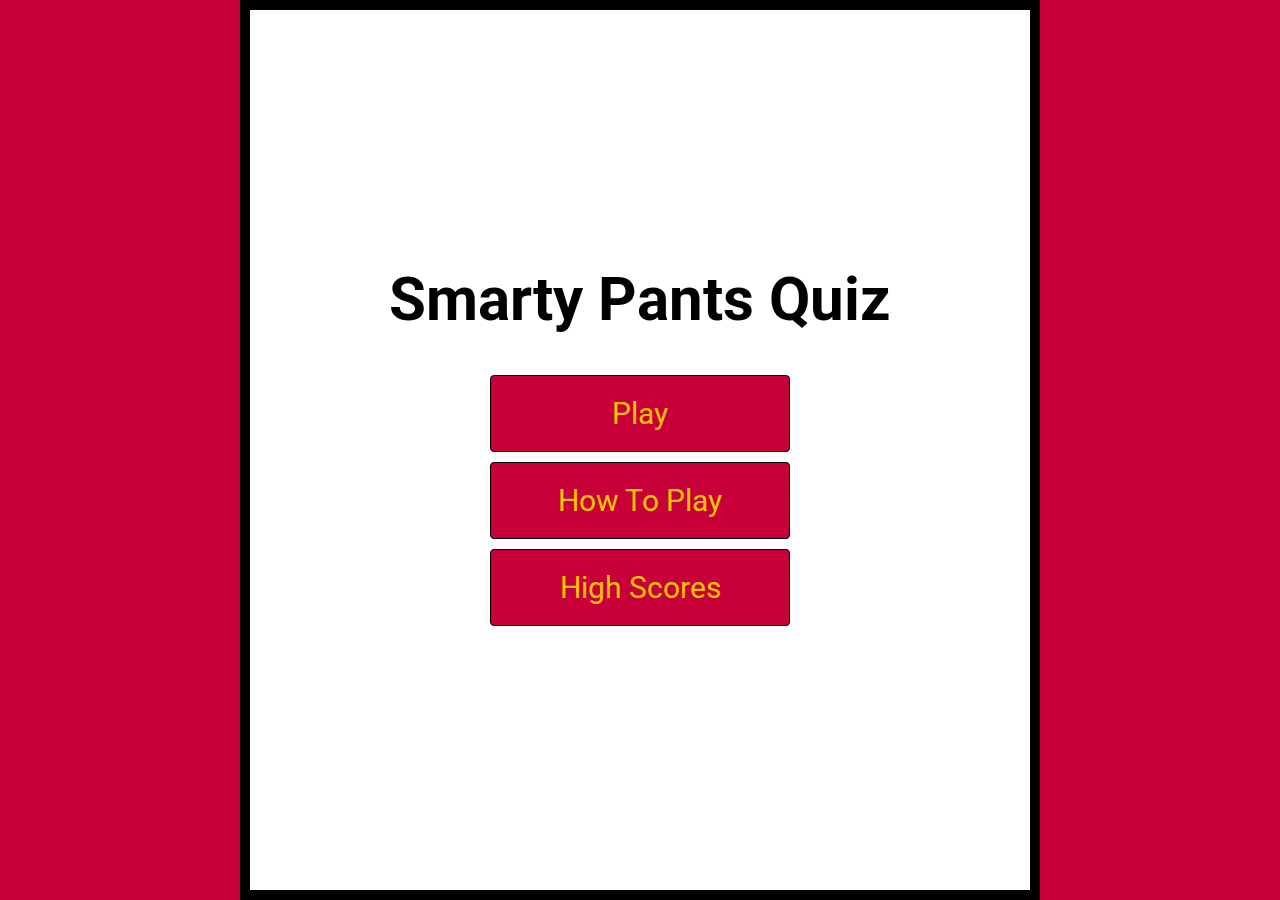
<file: index.html>
<!DOCTYPE html>
<html lang="en">

<head>
    <meta charset="UTF-8">
    <meta http-equiv="X-UA-Compatible" content="IE=edge">
    <meta name="viewport" content="width=device-width, initial-scale=1.0">
    <meta name="description" content="General knowledge quiz with a leaderboard">
    <meta name="keywords" content="General knowledge, quiz, leaderboard, competitive quiz">
    <title>Smarty Pants Quiz</title>
    <link rel="stylesheet" href="assets/css/style.css">
</head>

<body>
    <div class="container">
        <div class="flex-column flex-center" id="home">
            <h1>Smarty Pants Quiz</h1>
            <a href="game.html" class="btn">Play</a>
            <a href="howtoplay.html" class="btn">How To Play</a>
            <a href="highscores.html" class="btn">High Scores</a>
        </div>
    </div>
</body>

</html>
</file>
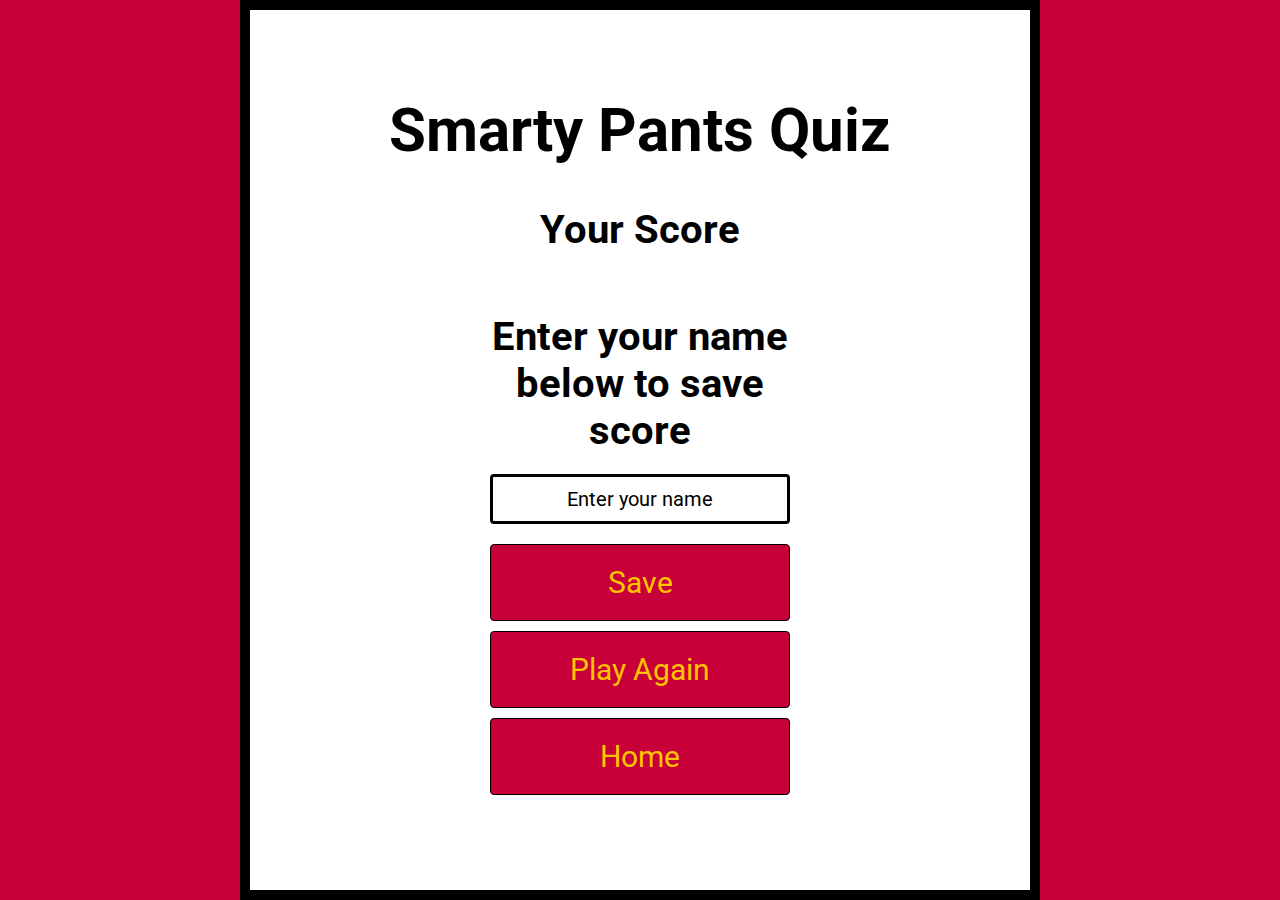
<file: end.html>
<!DOCTYPE html>
<html lang="en">

<head>
    <meta charset="UTF-8">
    <meta http-equiv="X-UA-Compatible" content="IE=edge">
    <meta name="viewport" content="width=device-width, initial-scale=1.0">
    <meta name="description" content="General knowledge quiz with a leaderboard">
    <meta name="keywords" content="General knowledge, quiz, leaderboard, competitive quiz">
    <title>Smarty Pants Quiz</title>
    <link rel="stylesheet" href="assets/css/style.css">
</head>

<body>
    <div class="container">
        <div class="flex-column flex-center" id="end">
            <h1>Smarty Pants Quiz</h1>
            <h2>Your Score</h2>
            <h1 id="finalScore">0</h1>
            <form class="end-form-container">
                <h2 id="end-text">Enter your name below to save score</h2>
                <input type="text" name="name" id="username" placeholder="Enter your name">
                <button class="btn" id="saveScoreBtn" type="submit" onclick="saveHighScore(event)">Save</button>
            </form>
            <a href="game.html" class="btn">Play Again</a>
            <a href="index.html" class="btn">Home</a>
        </div>
    </div>
    <script src="assets/js/end.js"></script>
</body>

</html>
</file>
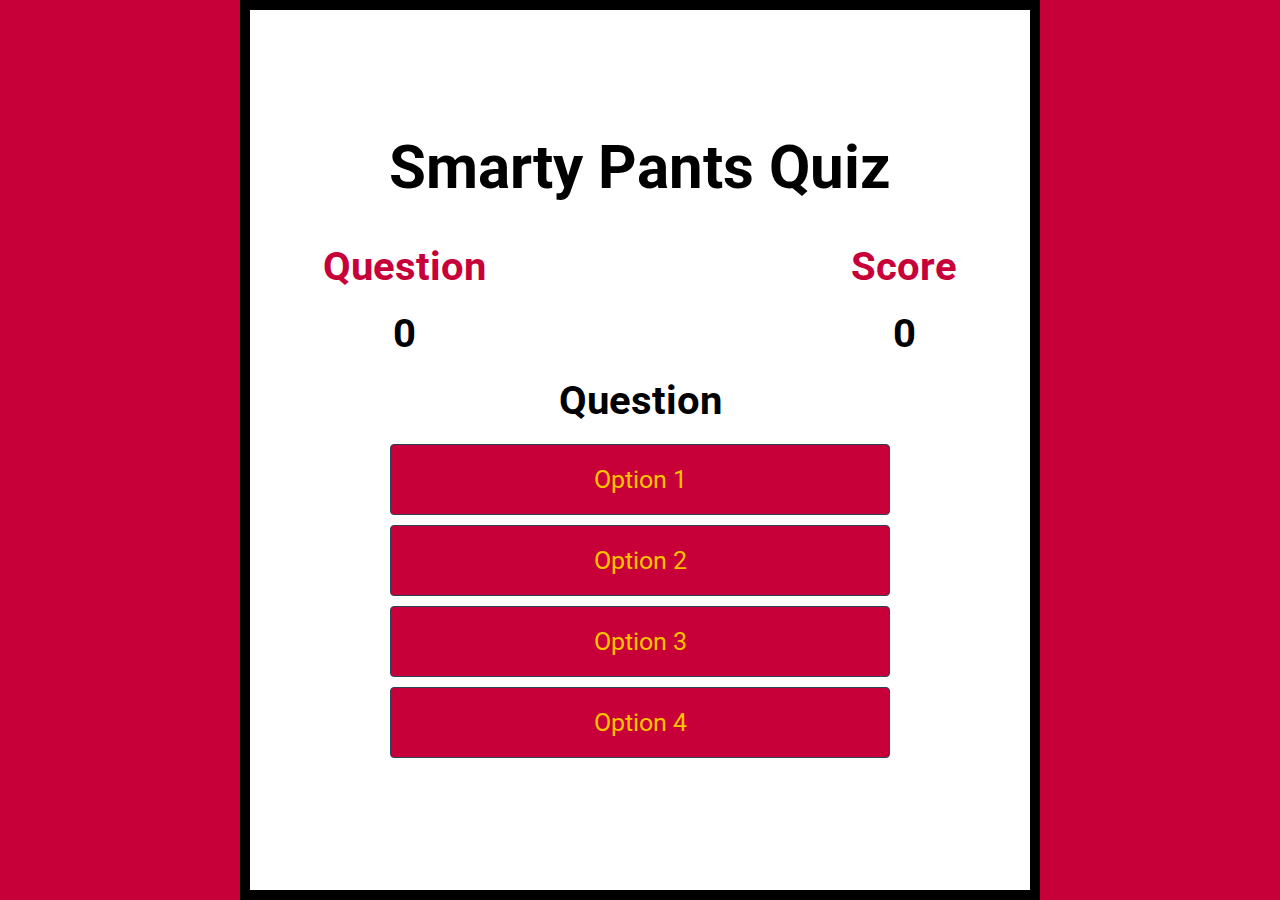
<file: game.html>
<!DOCTYPE html>
<html lang="en">
<head>
    <meta charset="UTF-8">
    <meta http-equiv="X-UA-Compatible" content="IE=edge">
    <meta name="viewport" content="width=device-width, initial-scale=1.0">
    <meta name="description" content="General knowledge quiz with a leaderboard">
    <meta name="keywords" content="General knowledge, quiz, leaderboard, competitive quiz">
    <title>Smarty Pants Quiz</title>
    <link rel="stylesheet" href="assets/css/style.css">
    <link rel="stylesheet" href="assets/css/game.css">
</head>

<body>
    <div class="container">
        <div class="flex-column flex-center" id="game">
            <h1>Smarty Pants Quiz</h1>
            <div id="information">
                <div>
                    <h2 class="information-prefix">Question</h2>
                    <h2 class="information-text" id="questionCounter">0</h2>
                </div>
                <div>
                    <h2 class="information-prefix">Score</h2>
                    <h2 class="information-text" id="score">0</h2>
                </div>
            </div>
            <h2 id="question">Question</h2>
            <div>
                <button class="answer" data-number="1">Option 1</button>
            </div>
            <div>
                <button class="answer" data-number="2">Option 2</button>
            </div>
            <div>
                <button class="answer" data-number="3">Option 3</button>
            </div>
            <div>
                <button class="answer" data-number="4">Option 4</button>
            </div>
        </div>
    </div>

    <script src="assets/js/game.js"></script>
</body>
</html>
</file>
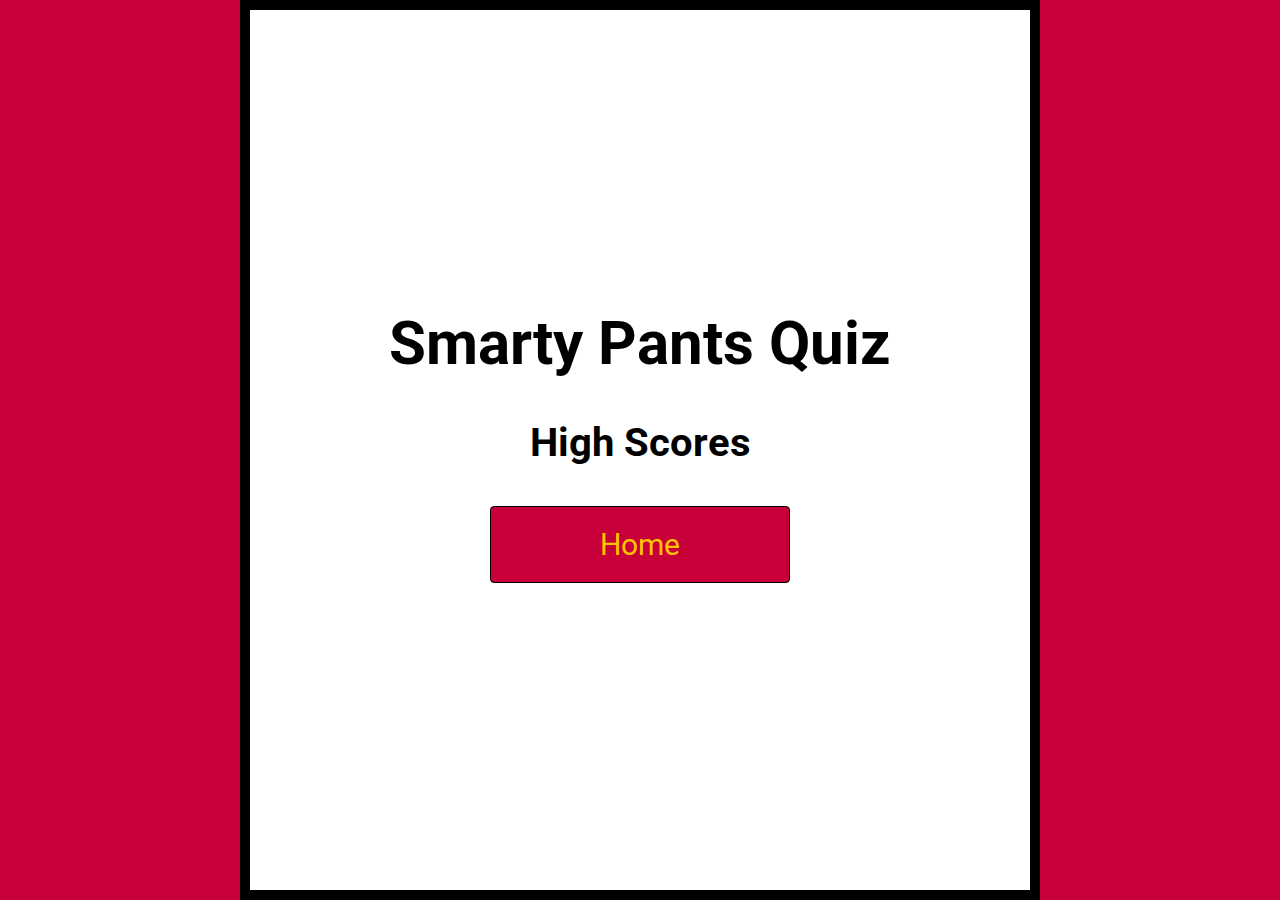
<file: highscores.html>
<!DOCTYPE html>
<html lang="en">

<head>
    <meta charset="UTF-8">
    <meta http-equiv="X-UA-Compatible" content="IE=edge">
    <meta name="viewport" content="width=device-width, initial-scale=1.0">
    <meta name="description" content="General knowledge quiz with a leaderboard">
    <meta name="keywords" content="General knowledge, quiz, leaderboard, competitive quiz">
    <title>Smarty Pants Quiz</title>
    <link rel="stylesheet" href="assets/css/style.css">
</head>

<body>
    <div class="container">
        <div class="flex-column flex-center" id="highScores">
            <h1>Smarty Pants Quiz</h1>
            <h2 id="finalScore">High Scores</h2>
            <ul id="highScoresList"></ul>
            <a href="index.html" class="btn">Home</a>
        </div>
    </div>
    <script src="assets/js/highscores.js"></script>
</body>

</html>
</file>
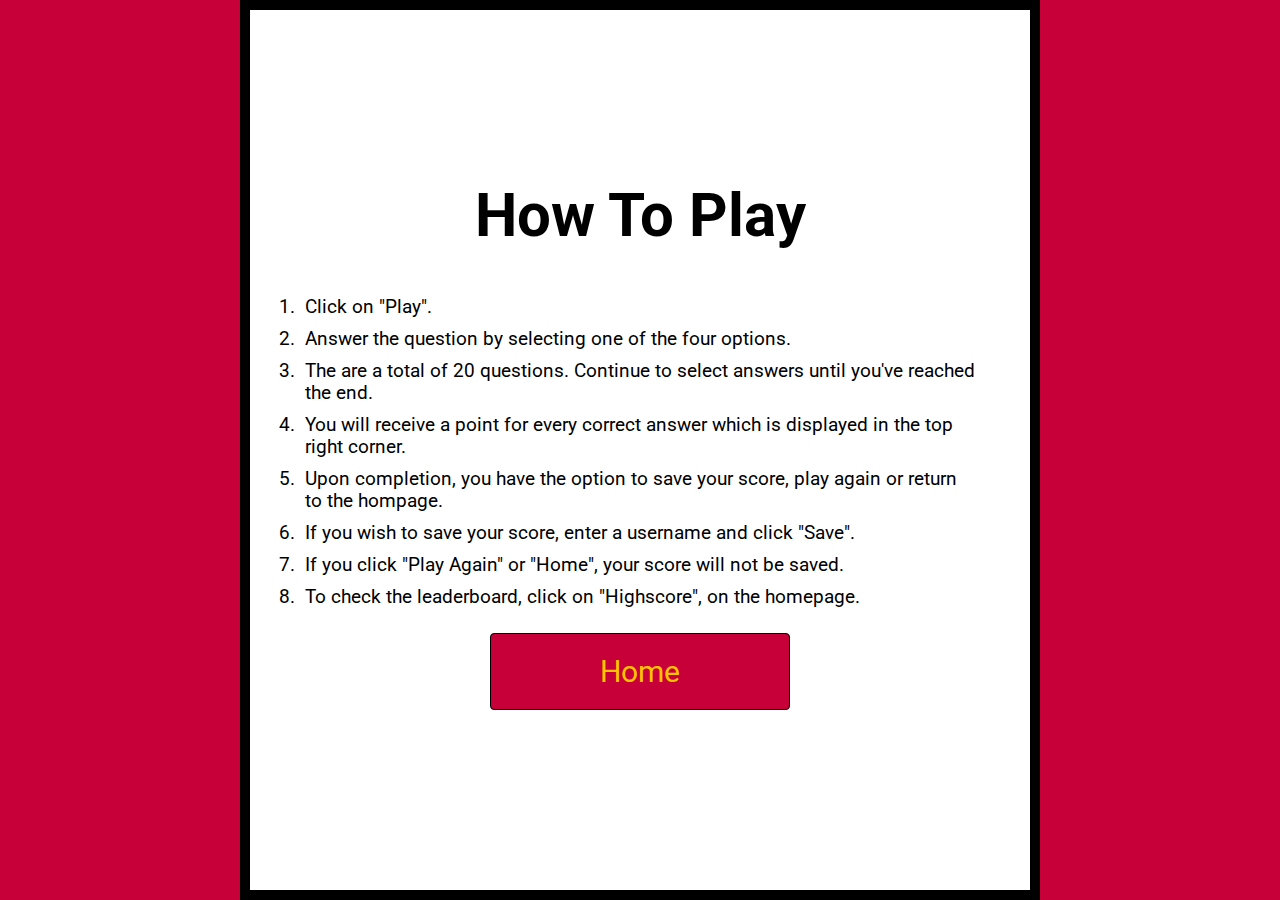
<file: howtoplay.html>
<!DOCTYPE html>
<html lang="en">
<head>
    <meta charset="UTF-8">
    <meta http-equiv="X-UA-Compatible" content="IE=edge">
    <meta name="viewport" content="width=device-width, initial-scale=1.0">
    <meta name="description" content="General knowledge quiz with a leaderboard">
    <meta name="keywords" content="General knowledge, quiz, leaderboard, competitive quiz">
    <title>Smarty Pants Quiz</title>
    <link rel="stylesheet" href="assets/css/style.css">
</head>
<body>
    <div class="how-to-play">
        <div class="flex-column flex-center" id="home"></div>
            <h1>
                How To Play
            </h1>
            <ol id="instructions">
                <li>Click on "Play".</li>
                <li>Answer the question by selecting one of the four options.</li>
                <li>The are a total of 20 questions. Continue to select answers until you've reached the end.</li>
                <li>You will receive a point for every correct answer which is displayed in the top right corner.</li>
                <li>Upon completion, you have the option to save your score, play again or return to the hompage.</li>
                <li>If you wish to save your score, enter a username and click "Save".</li>
                <li>If you click "Play Again" or "Home", your score will not be saved.</li>
                <li>To check the leaderboard, click on "Highscore", on the homepage.</li>
            </ol>
            <a href="index.html" class="btn">Home</a>
        </div>
    </div>
    
</body>
</html>
</file>
<file: assets/css/style.css>
@import url('https://fonts.googleapis.com/css2?family=Roboto&display=swap');


* {
    box-sizing: border-box;
    margin: 0;
    font-size: 62.5%;
    padding: 0;
    font-family: 'Roboto', sans-serif;
    text-align: center;
    color: #000000;
}

body {
    background-color: #c70039;
}

h1 {
    font-size: 6rem;
    margin-bottom: 4rem;
}

h2 {
    font-size: 4rem;
    margin-bottom: 2rem;
}

.container {
    width: 100vw;
    height: 100vh;
    display: flex;
    justify-content: center;
    align-items: center;
    max-width: 80rem;
    margin: 0 auto;
    padding: 5rem;
    border: 1rem solid #000000;
    background-color: #fff;
}

.flex-column {
    display: flex;
    flex-direction: column;
}

.flex-center {
    justify-content: center;
    align-items: center;
}

.btn {
    font-size: 3rem;
    padding: 2rem 0;
    width: 30rem;
    margin-bottom: 1rem;
    text-decoration: none;
    color: #ffc300;
    background-color: #c70039;
    border: 0.1rem solid #000000;
    border-radius: 4px;
}

.btn:hover {
    cursor: pointer;
    background-color: #ffc300;
    color: #c70039;
}

.end-form-container {
    width: 100%;
    display: flex;
    flex-direction: column;
    align-items: center;
    max-width: 30rem;
}

input {
    margin-bottom: 2rem;
    width: 30rem;
    padding: 1rem;
    font-size: 2rem;
    text-align: center;
    color: #000000;
    border: 3px solid #000000;
    border-radius: 4px;

}

input::placeholder {
    text-align: center;
    color: #000000;
}


#highScoresList {
    font-size: 3.2rem;
    list-style: none;
    margin-bottom: 2rem;
}

.high-score {
    display: flex;
    justify-content: space-around;
}

.how-to-play {
    width: 100vw;
    height: 100vh;
    display: flex;
    flex-direction: column;
    align-items: center;
    justify-content: center;
    max-width: 80rem;
    margin: 0 auto;
    padding: 5rem;
    border: 1rem solid #000000;
    background-color: #fff;
}

#instructions {
    font-size: 3rem;
    margin-bottom: 2rem;
}

#instructions li {
    padding: .5rem;
    text-align: left;
}

@media only screen and (max-width: 1020px) {
    * {
        font-size: 90%;
    }
}

@media only screen and (max-width: 470px) {
    * {
        font-size: 50%;
    }
}
</file>
<file: assets/css/game.css>
#question {
    width: 60rem;
    text-align: center;
}

.answer {
    font-size: 2.5rem;
    padding: 2rem 0;
    width: 50rem;
    text-align: center;
    margin-bottom: 1rem;
    text-decoration: none;
    background-color: #c70039;
    color: #ffc300;
    border: 0.1rem solid #2E4159;
    border-radius: 4px;
}

.answer:hover {
    cursor: pointer;
    background-color: #ffc300;
    color: #c70039;
}

#information {
    display: flex;
    justify-content: space-around;
    text-align: center;
    width: 100rem;
}

.information-prefix {
    color: #c70039;
}

.information-text {
    color: #000;
}




@media only screen and (max-width: 1020px) {
    #question {
        width: 100%;
    }
    
    #information {
        width: 80%;
    }
}

@media only screen and (max-width: 470px) {
    #question {
        width: 100%;
    }
    
    #information {
        width: 80%;
    }
}
</file>
